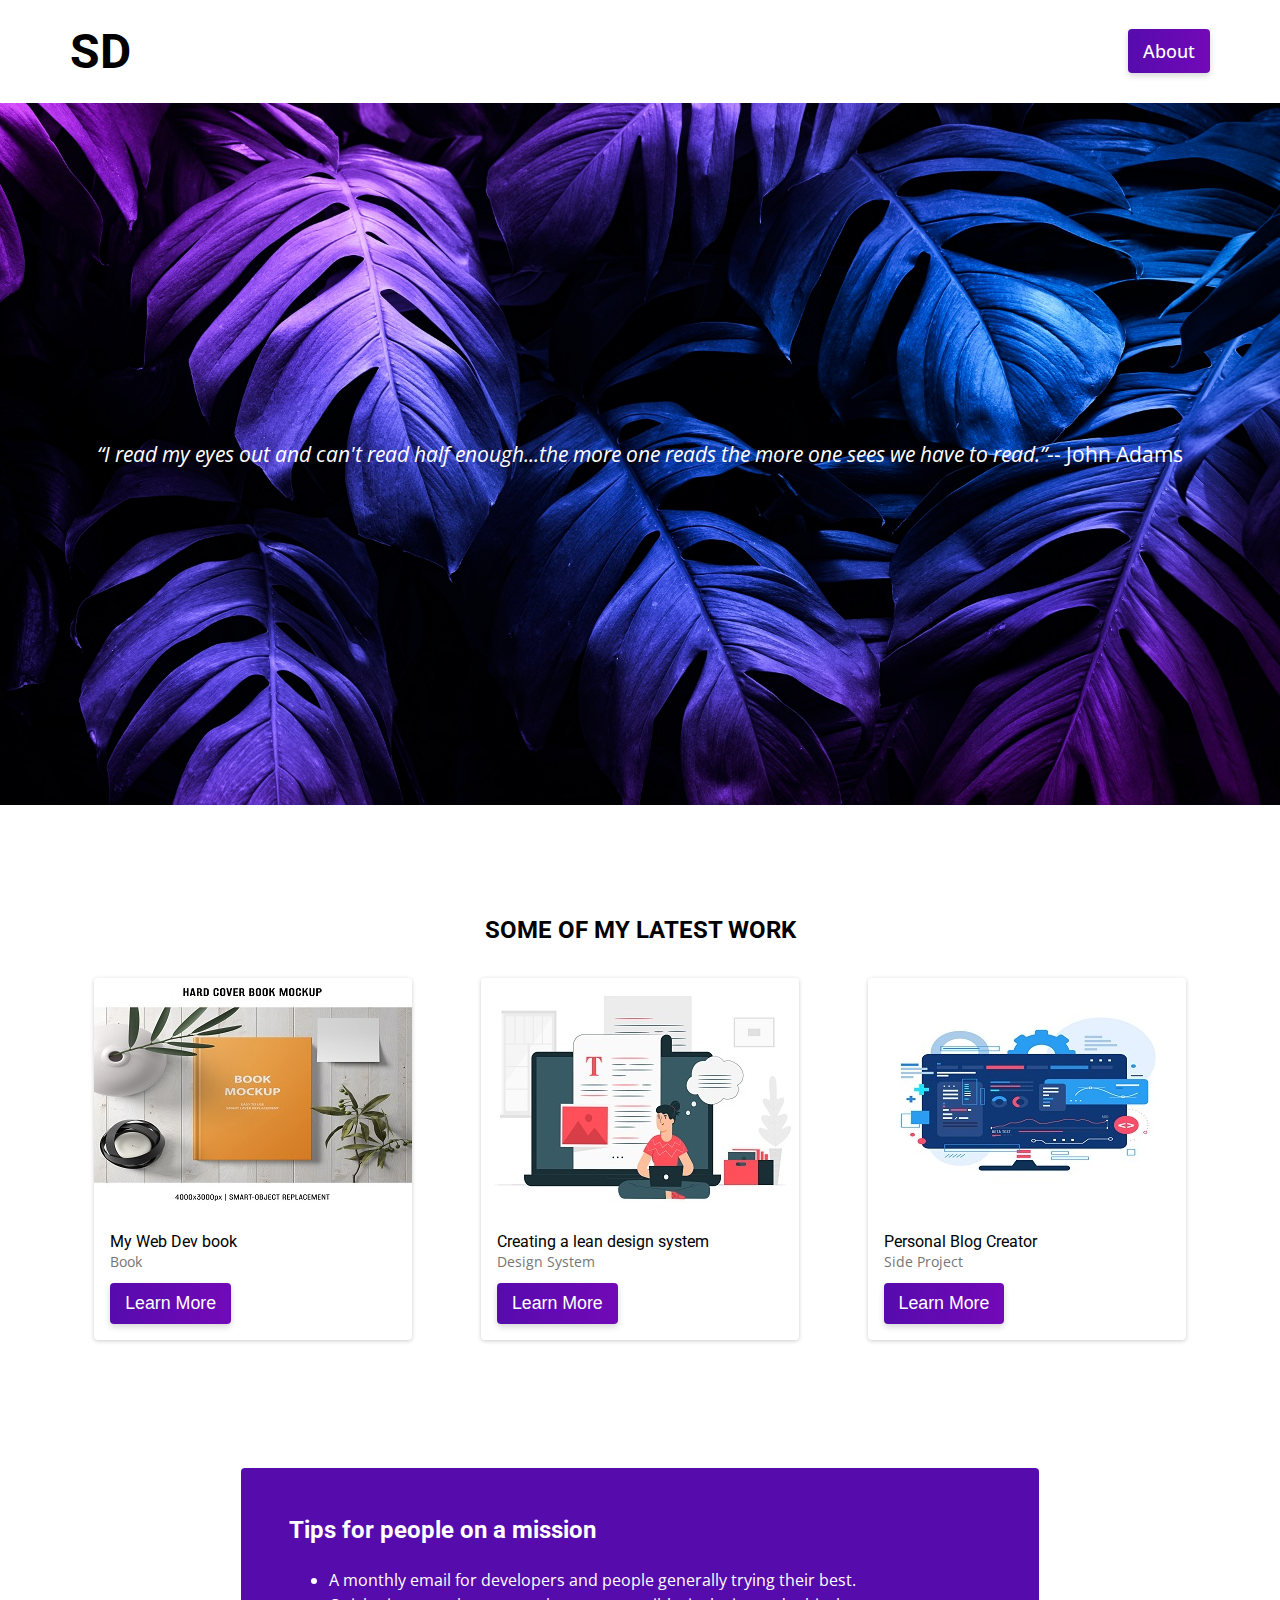
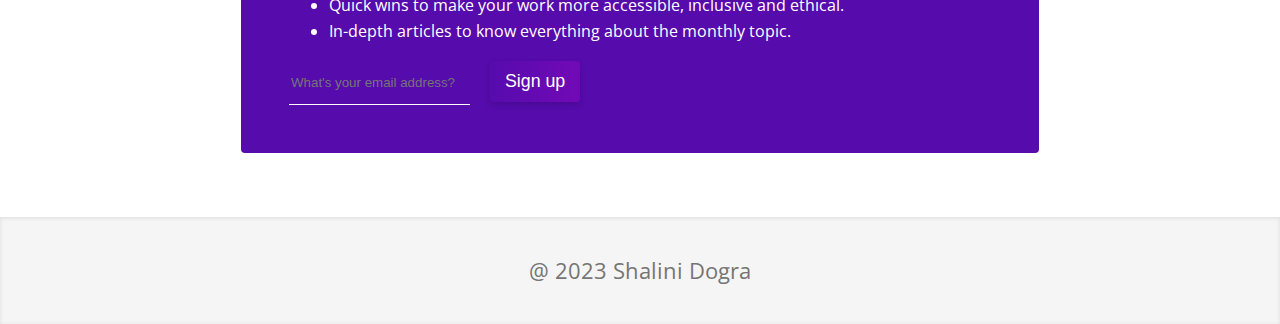
<file: index.html>
<!DOCTYPE html>
<html lang="en">
  <head>
    <meta charset="UTF-8">
    <meta name="viewport" content="width=device-width, initial-scale=1.0">
    <meta http-equiv="X-UA-Compatible" content="ie=edge">
    <title>Shalini Dogra | Front End Developer</title>
    <link rel="stylesheet" href="css/style.css">
    <link rel="apple-touch-icon" sizes="180x180" href="/apple-touch-icon.png">
    <link rel="icon" type="image/png" sizes="32x32" href="/favicon-32x32.png">
    <link rel="icon" type="image/png" sizes="16x16" href="/favicon-16x16.png">
    <link rel="manifest" href="/site.webmanifest">
  </head>
  <body>
    
    <header>
        <div class="header contain">
            <nav class="navbar">
                <div class="logo">
                    <a href="./index.html" title="logo">
                        <h1>SD</h1>
                    </a>
                </div>
                <div class="links">
                    <a href="posts/post.html" class="button" title="About">About</a>
                </div>
            </nav>
        </div>
    </header>

    <section class="hero">
        <div class="hero-txt">
            <blockquote><em>“I read my eyes out and can't read half enough...the more one reads the more one sees we have to read.”</em>-- John Adams</blockquote>
        </div>
    </section>

    <section class="section portfolio contain">

        <!-- Show 3 latest portfolio items -->
        <div class="portfolio-title"><h3>Some of my latest work</h3></div>
        <div class="portfolio-items">
            <div class="portfolio-card">
                <a href="posts/post.html" title="My Book">
                    <div class="card-image">
                        <img src="assets/images/img-1.jpg" alt="Post">
                    </div>
                    <div class="card-text">
                        <h4>My Web Dev book</h4>
                        <p>Book</p>
                        <button class="button" title="Learn More">Learn More</button>
                    </div>
                </a>
            </div>
            <div class="portfolio-card">
                <a href="posts/post.html" title="Design System">
                    <div class="card-image">
                        <img src="assets/images/img-2.jpg" alt="Post">
                    </div>
                    <div class="card-text">
                        <h4>Creating a lean design system</h4>
                        <p>Design System</p>
                        <button class="button" title="Learn More">Learn More</button>
                    </div>
                </a>
            </div>
            <div class="portfolio-card">
                <a href="posts/post.html" title="Side Project">
                    <div class="card-image">
                        <img src="assets/images/img-3.jpg" alt="Post">
                    </div>
                    <div class="card-text">
                        <h4>Personal Blog Creator</h4>
                        <p>Side Project</p>
                        <button class="button" title="Learn More">Learn More</button>
                    </div>
                </a>
            </div>
        </div>

    </section>
    
    <section class="newletter section contain">
        <div class="newsletter-panel">
            <form id="email-form" name="email-form" data-name="Email Form" class="form">
                <h2 class="h2 wrap">Tips for people on a mission</h2>
                <ul role="list" class="list-1">
                    <li>A monthly email for developers and people generally trying their best.</li>
                    <li>Quick wins to make your work more accessible, inclusive and ethical.</li>
                    <li>In-depth articles to know everything about the monthly topic.</li>
                </ul>
                <div class="form-input-wrapper">
                    <input type="email" class="text-field w-input" maxlength="256" name="email" data-name="Email" placeholder="What's your email address?" id="email" required=""><input type="submit" value="Sign up" class="button in-box sign-up w-button">
                </div>
            </form>
        </div>
    </section>
    
    <footer>
        <div class="footer contain">
            <div class="footer-credits">
                <a title="@ 2023 Shalini Dogra" href="/">@ 2023 Shalini Dogra</a>
            </div>
        </div>
    </footer>

  </body>
</html>
</file>
<file: css/style.css>
@import url(https://fonts.googleapis.com/css2?family=Open+Sans:ital,wght@0,300;0,400;0,500;0,600;0,700;0,800;1,300;1,400;1,500;1,600;1,700;1,800&family=Roboto:ital,wght@0,100;0,300;0,400;0,500;0,700;0,900;1,100;1,300;1,400;1,500;1,700;1,900&display=swap);

@import url(typography.css);
@import url(component.css);
@import url(responsive.css);

/*===================
    GLOBAL CSS
====================*/

html {  
    scroll-behavior: smooth;
}


*,
*::before,
*::after {
    box-sizing: border-box;
}

body {
    margin: 0;
}

.logo h1 {
    margin-bottom: 0;
    font-size: 3em;
    color: var(--support-color);
}


.navbar {
    padding-block: 2%;
    display: flex;
    align-items: center;
    justify-content: space-between;
}

.hero {
    height: 78vh;
    margin-bottom: 23px;
    padding-bottom: 0px;
    background-color: var(--secondary-color);
    background-image: url(../assets/images/neon-tropical.jpg);
    background-position: 50% 100%;
    background-size: cover;
    background-repeat: no-repeat;
    position: relative;
}

.hero-txt {
    height: 100%;
    display: flex;
    align-items: center;
    justify-content: center;
    text-align: center;
    font-size: 1.3em;
    color: var(--primary-contrast);
}

.section {
    padding-block: 5%;
}

.contain {
    padding-right: 15px;
    padding-left: 15px;
    margin-right: auto;
    margin-left: auto;
}

/*Portfolio Cards*/

.portfolio-items {
    display: grid;
    grid-template-columns: repeat(auto-fill, minmax(275px, 1fr));
    grid-gap: 20px;
    align-items: stretch;
}

.portfolio-title { text-align: center; }

.portfolio-title h3 {
    color: var(--support-color);
    text-transform: uppercase;
    font-size: 1.5em;
    margin-bottom: 3%;
}

.portfolio-card {
    display: flex;
    align-items: center;
    justify-content: center;
}

.portfolio-card a {
    justify-self: center;
    display: flex;
    flex-direction: column;
    border-radius: 4px;
    cursor: pointer;
    box-shadow: 0 1px 4px 0px rgba(0, 0, 0, 0.2);
    overflow: hidden;
    transition: all .25s ease-in-out;
}

.portfolio-card a:hover {
    box-shadow: 0px 4px 8px 0px rgba(0, 0, 0, 0.2);
}

.portfolio-card img {
    max-width: 100%;
}

.card-text {
    position: relative;
    overflow: hidden;
    padding: 5%;
}

.card-text h4 {
    margin-top: 0;
    font-weight: normal;
    font-size: calc(14px + (18 - 14) * ((100vw - 768px) / (1920 - 768)));
    line-height: 1.2;
    color: var(--support-color);
    overflow: hidden;
    text-overflow: ellipsis;
    white-space: nowrap;
    margin-bottom: 1%;
}

.card-text p {
    margin-top: 0;
    font-size: calc(12px + (16 - 12) * ((100vw - 768px) / (1920 - 768)));
    color: #757575;
    line-height: 1.2;
    white-space: nowrap;
    overflow: hidden;
    text-overflow: ellipsis;
}

/*Newsletter*/

.newsletter {
    display: flex;
    align-items: center;
    justify-content: center;
}

.newsletter-panel {
    background-color: var(--secondary-color);
    border-radius: 4px;
    padding: 3em;
    color: var(--primary-contrast);
}


ul li {
    line-height: 1.6;
}

/*Footer*/

footer {
    background: #f5f5f5;
    font-size: calc(16px + (30 - 16) * ((100vw - 768px) / (1920 - 768)));
    text-align: center;
    position: relative;
    -webkit-box-shadow: inset 0px 1px 4px 0px rgba(0, 0, 0, 0.1);
    -moz-box-shadow: inset 0px 1px 4px 0px rgba(0, 0, 0, 0.1);
    box-shadow: inset 0px 1px 4px 0px rgba(0, 0, 0, 0.1);
}

.footer {
    padding-block: 3%;
    display: flex;
    align-items: center;
    justify-content: center;
    text-align: center;
}

.footer a {
    color: #757575;
}

/*Internal Page CSS*/

.internal-layout .hero {
    background-image: url(../assets/images/abstract-cloud.jpg);
}

.content-grid .post {
    grid-area: post;
}

.content-grid .sidebar {
    grid-area: sidebar;
    display: flex;
    flex-direction: column;
    align-items: center;
    justify-content: center;
    background: rgba(239, 31, 156, 0.3);
    border-radius: 4px;
    text-align: center;
    padding: 5%;
}

.figcaption {
    font-size: 12px;
    color: #757575;
}
</file>
